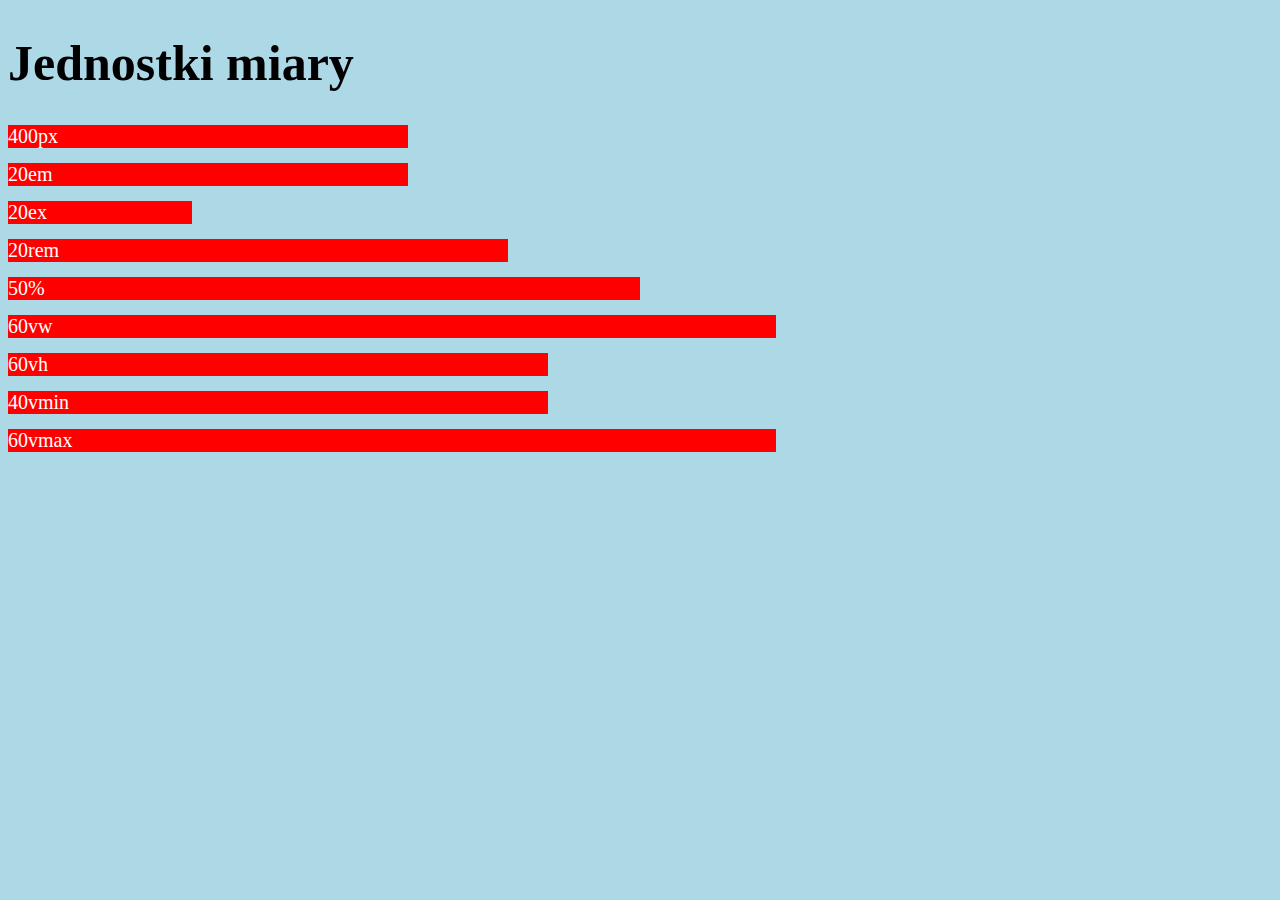
<file: jednostki-miary/index.html>
<!DOCTYPE html>
<html lang="en">
<head>
    <meta charset="UTF-8">
    <title>Document</title>
    <link rel="stylesheet" href="css/style.css">
</head>
<body>
    <h1>Jednostki miary</h1>
    <div id="container">
        <div id="pixele">400px</div>
        <div id="em">20em</div>
        <div id="ex">20ex</div>
        <div id="rem">20rem</div>
        <div id="procenty">50%</div>
        <div id="vw">60vw</div> 
        <div id="vh">60vh</div>
        <div id="vmin">40vmin</div> 
        <div id="vmax">60vmax</div>  
    </div>
</body>
</html>
</file>
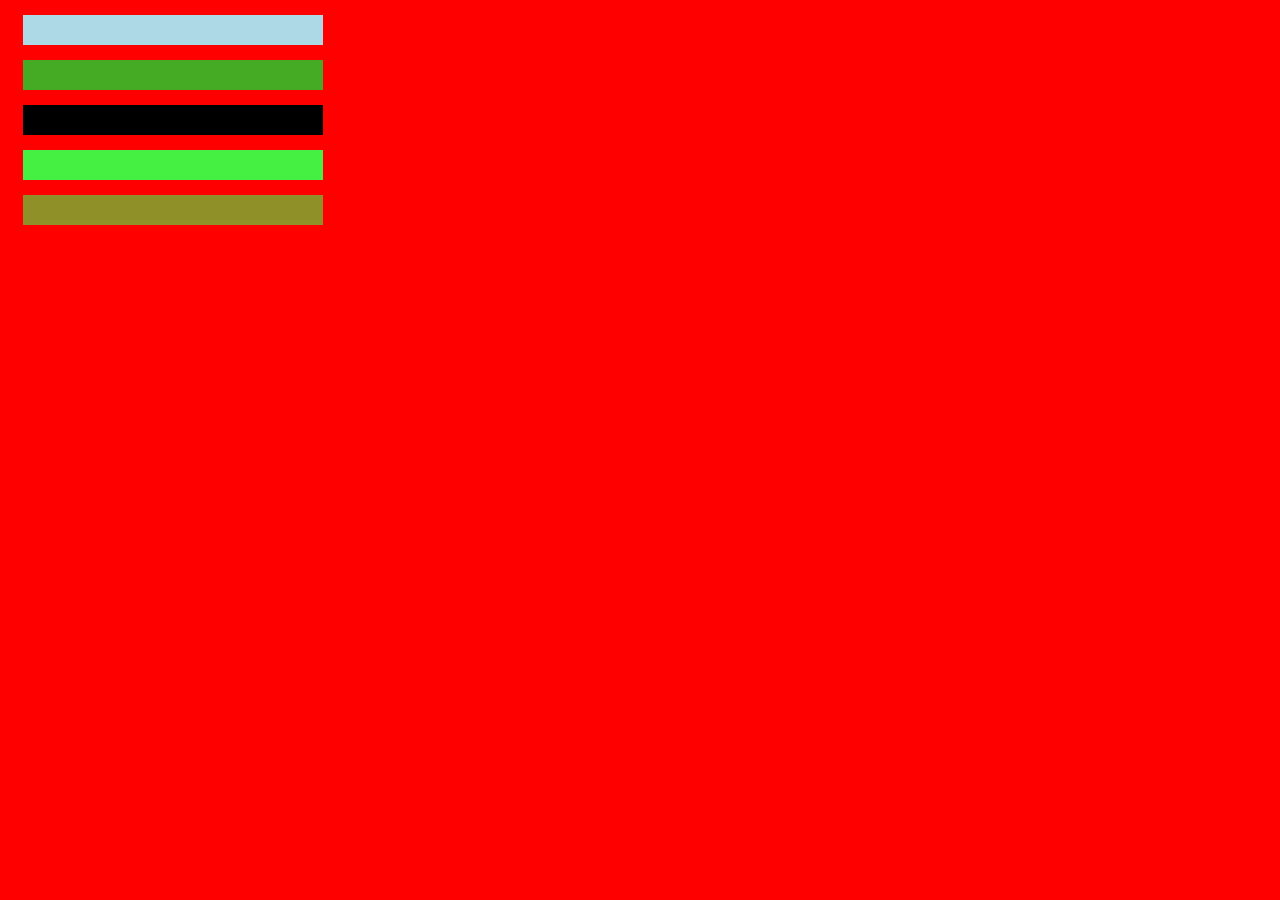
<file: kolory/index.html>
<!DOCTYPE html>
<html lang="en">
<head>
    <meta charset="UTF-8">
    <title>Kolory w CSS</title>
    <link rel="stylesheet" href="css/style.css">
</head>
<body>
    <div id="predefiniowane"></div>
    <div id="hexadecymalne"></div>
    <div id="skrocony-hex"></div>
    <div id="rgb"></div>
    <div id="rgba"></div>
</body>
</html>
</file>
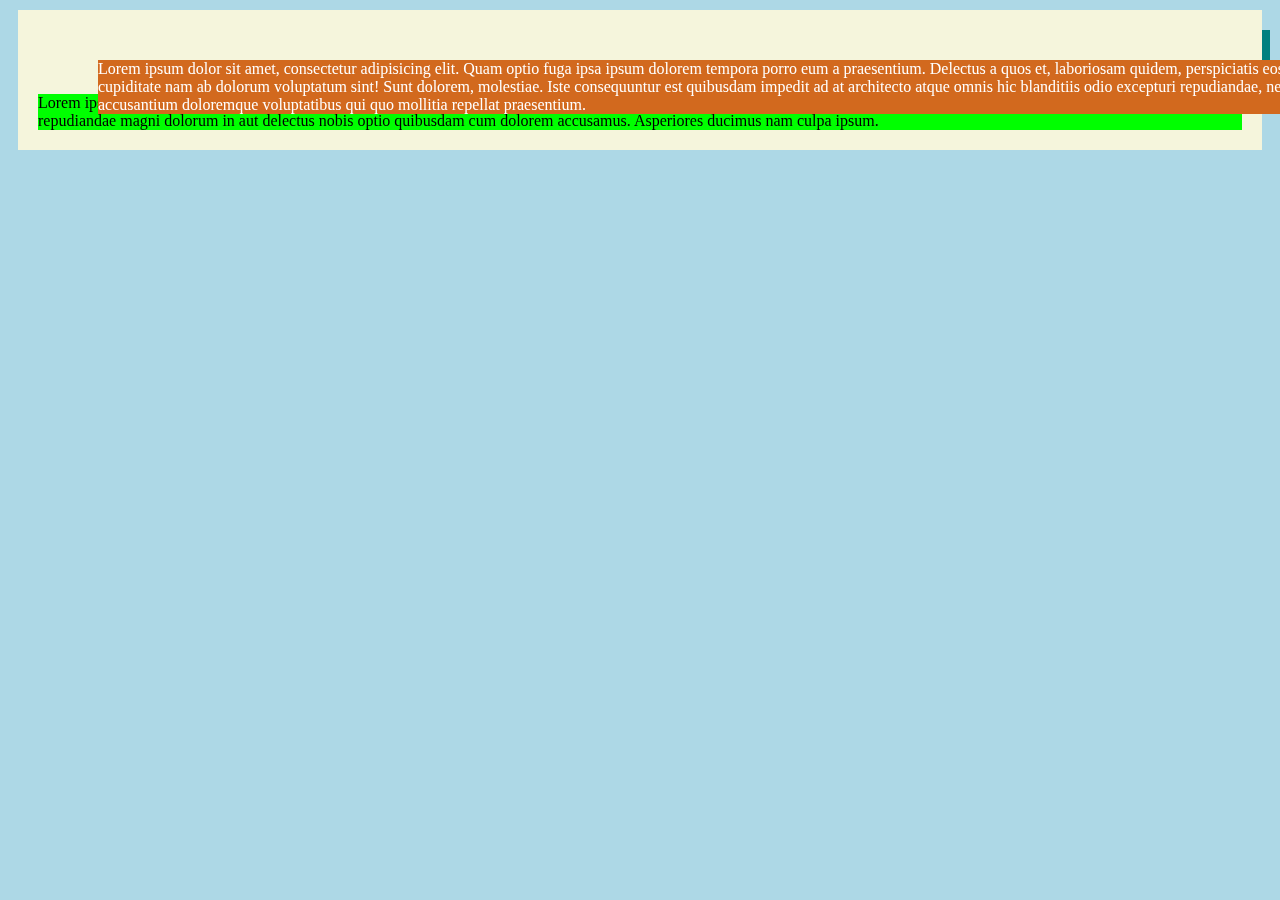
<file: pozycjonowanie/index.html>
<!DOCTYPE html>
<html lang="en">

<head>
    <meta charset="UTF-8">
    <title>Pozycjonowanie elementów</title>
    <link rel="stylesheet" href="css/style.css">
</head>

<body>
    <div id="kontener">
        <div id="pierwszy">Lorem ipsum dolor sit amet, consectetur adipisicing elit. Quam optio fuga ipsa ipsum dolorem tempora porro eum a praesentium. Delectus a quos et, laboriosam quidem, perspiciatis eos cupiditate nam ab dolorum voluptatum sint! Sunt dolorem, molestiae. Iste consequuntur est quibusdam impedit ad at architecto atque omnis hic blanditiis odio excepturi repudiandae, nemo accusantium doloremque voluptatibus qui quo mollitia repellat praesentium.
        </div>

        <div id="drugi">Lorem ipsum dolor sit amet, consectetur adipisicing elit. Ex, ad. Facere voluptate fugiat reprehenderit maxime dicta, id consequuntur labore voluptatibus omnis tempora voluptas repudiandae magni dolorum in aut delectus nobis optio quibusdam cum dolorem accusamus. Asperiores ducimus nam culpa ipsum.
        </div>
   
     </div>
         <div id="kontener-abs">
        <div id="pierwszy-abs">Lorem ipsum dolor sit amet, consectetur adipisicing elit. Quam optio fuga ipsa ipsum dolorem tempora porro eum a praesentium. Delectus a quos et, laboriosam quidem, perspiciatis eos cupiditate nam ab dolorum voluptatum sint! Sunt dolorem, molestiae. Iste consequuntur est quibusdam impedit ad at architecto atque omnis hic blanditiis odio excepturi repudiandae, nemo accusantium doloremque voluptatibus qui quo mollitia repellat praesentium.
        </div>

        <div id="drugi-abs">Lorem ipsum dolor sit amet, consectetur adipisicing elit. Ex, ad. Facere voluptate fugiat reprehenderit maxime dicta, id consequuntur labore voluptatibus omnis tempora voluptas repudiandae magni dolorum in aut delectus nobis optio quibusdam cum dolorem accusamus. Asperiores ducimus nam culpa ipsum.
        </div>
   
     </div>
</body>

</html>
</file>
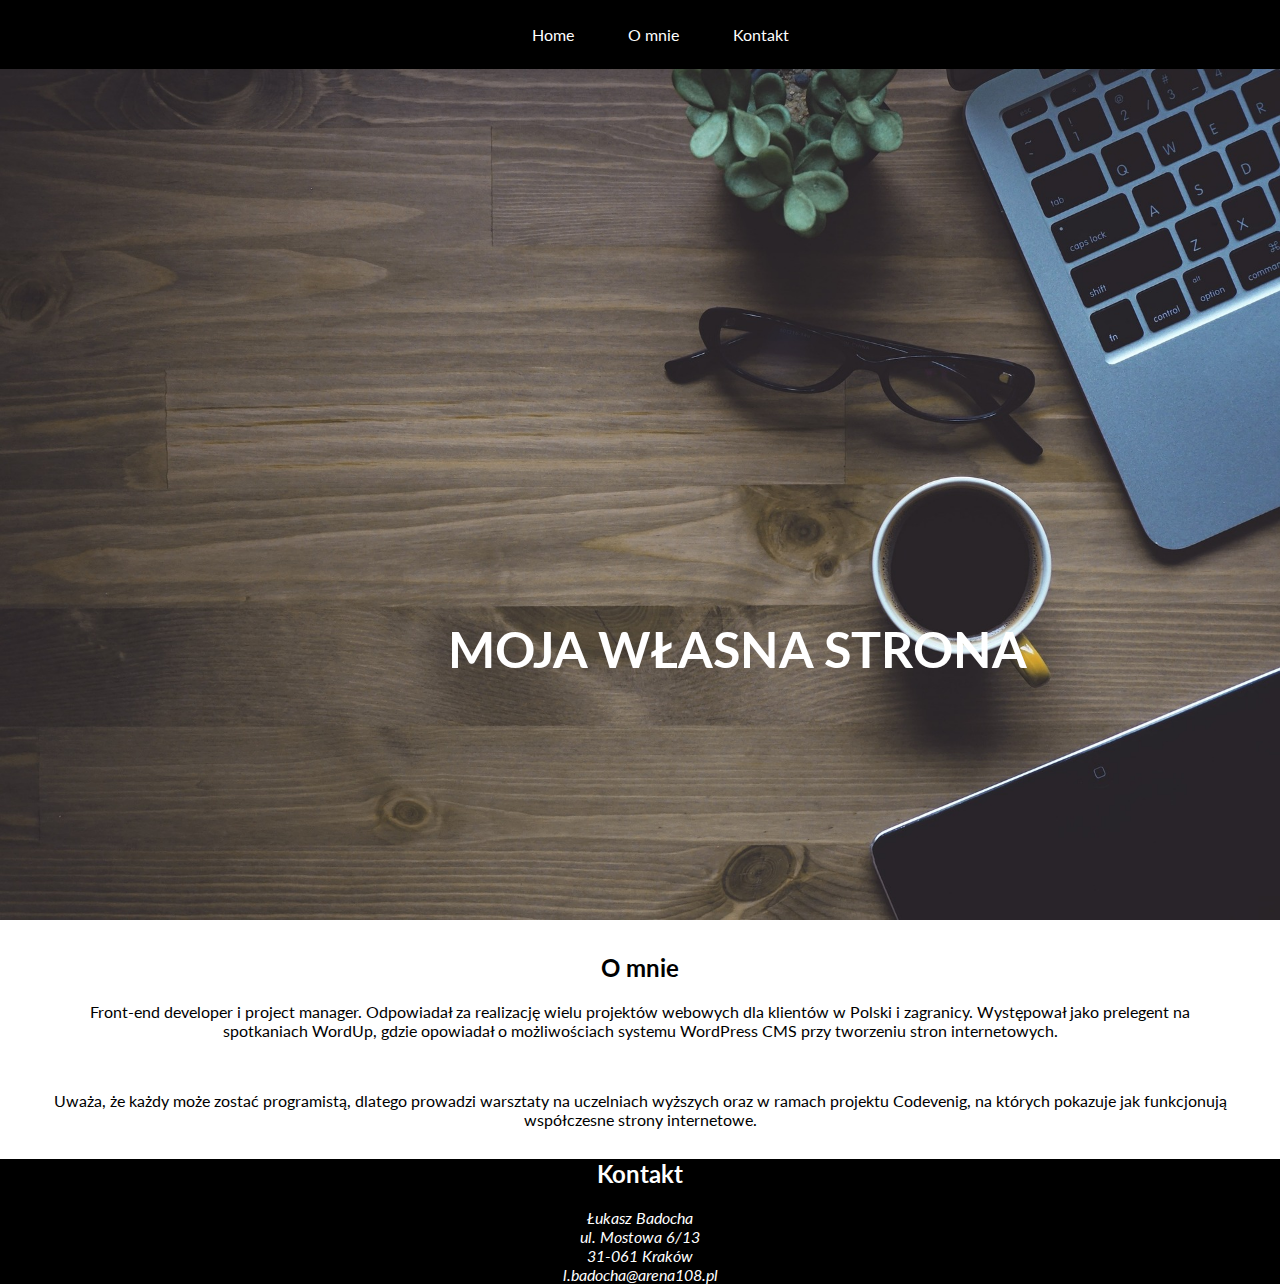
<file: projekt-do-poprawy/index.html>
<!DOCTYPE html>
<html lang="pl">

<head>
  <meta charset="UTF-8">
  <title>Warsztaty - HTML5 w praktyce</title>
  <link href='http://fonts.googleapis.com/css?family=Lato&subset=latin,latin-ext' rel='stylesheet' type='text/css'>
  <link rel="stylesheet" href="css/style.css">
</head>

<body>


  <nav id="menu">
   <ul>
    <li class="menu-item"><a href="#">Home</a></li>
    <li class="menu-item"><a href="#about">O mnie</a></li>
    <li class="menu-item"><a href="#contact">Kontakt</a></li>
  </ul>
</nav>

  <header id="header">
    <img src="img/header-background.jpg" alt="Zdjęcie nagłówkowe">
    <h1 id="main-header-text">Moja własna strona</h1>
  </header>

  <section id="about">
    <h2 id="about-header">O mnie</h2>
    <p class="about-content">Front-end developer i project manager. Odpowiadał za realizację wielu projektów webowych dla klientów w Polski i zagranicy. Występował jako prelegent na spotkaniach WordUp, gdzie opowiadał o możliwościach systemu WordPress CMS przy tworzeniu stron internetowych.</p>
    <br />

    <p class="about-content"> Uważa, że każdy może zostać programistą, dlatego prowadzi warsztaty na uczelniach wyższych oraz w ramach projektu Codevenig, na których pokazuje jak funkcjonują współczesne strony internetowe.</p>

  </section>


  <footer id="contact">
    <h2 id="contact-header">Kontakt</h2>
    <address id="contact-content">
      Łukasz Badocha<br /> 
      ul. Mostowa 6/13<br /> 
      31-061 Kraków<br />
      <a href="mailto:l.badocha@arena108.pl">l.badocha@arena108.pl</a>
    </address>
  </footer>
</body>

</html>
</file>
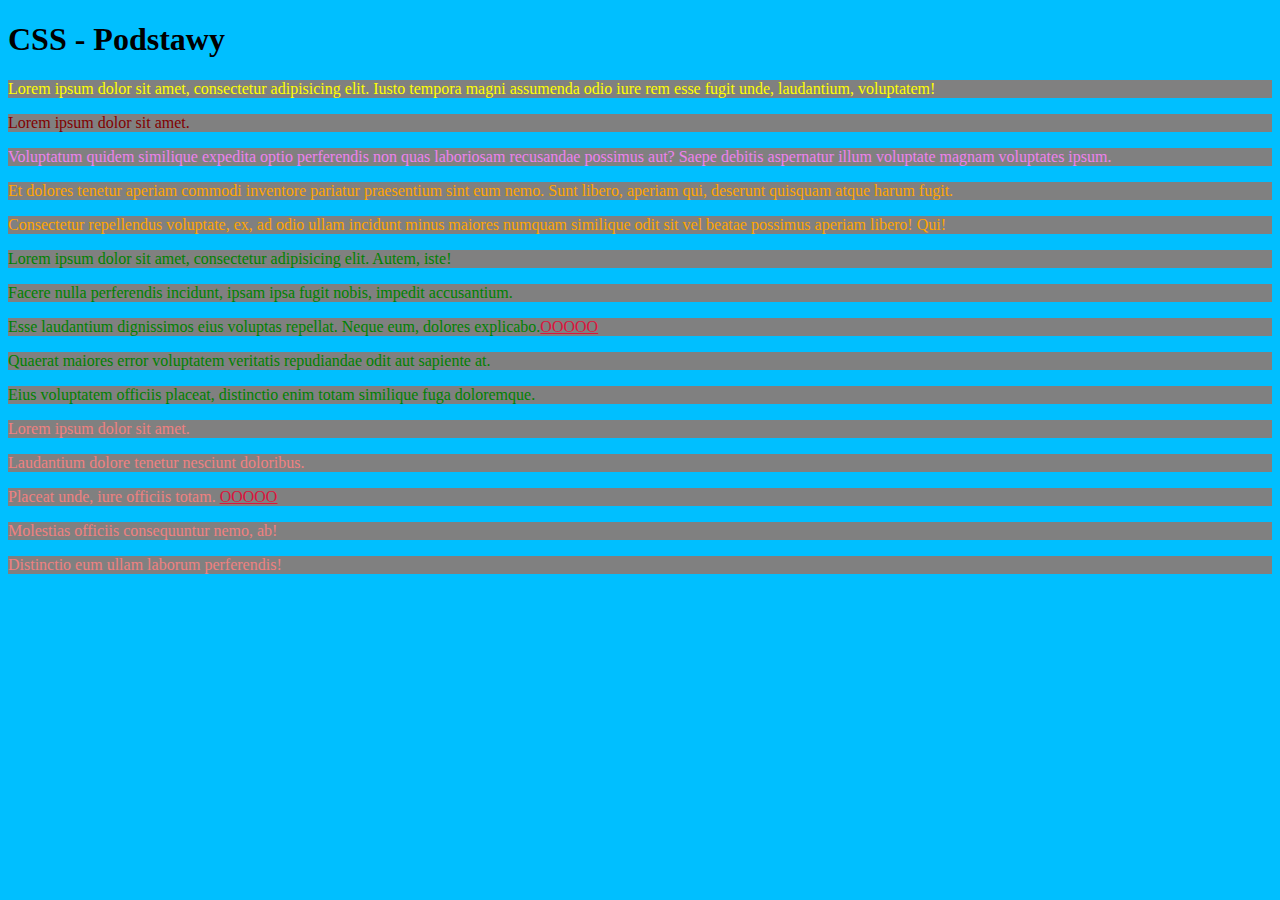
<file: selektory/index.html>
<!DOCTYPE html>
<html lang="en">

<head>
    <meta charset="UTF-8">
    <title>CSS - Podstawy</title>
    <link rel="stylesheet" href="css/style.css">
</head>

<body>
    <h1>CSS - Podstawy</h1>
    <p id="selektor-po-id">Lorem ipsum dolor sit amet, consectetur adipisicing elit. Iusto tempora magni assumenda odio iure rem esse fugit unde, laudantium, voluptatem!</p>
    <p>Lorem ipsum dolor sit amet.</p>
    <p class="selektor-po-klasie">Voluptatum quidem similique expedita optio perferendis non quas laboriosam recusandae possimus aut? Saepe debitis aspernatur illum voluptate magnam voluptates ipsum.</p>
    <p>Et dolores tenetur aperiam commodi inventore pariatur praesentium sint eum nemo. Sunt libero, aperiam qui, deserunt quisquam atque harum fugit.</p>
    <p>Consectetur repellendus voluptate, ex, ad odio ullam incidunt minus maiores numquam similique odit sit vel beatae possimus aperiam libero! Qui!</p>

    <div id="moniki">
        <p>Lorem ipsum dolor sit amet, consectetur adipisicing elit. Autem, iste!</p>
        <p>Facere nulla perferendis incidunt, ipsam ipsa fugit nobis, impedit accusantium.</p>
        <p>Esse laudantium dignissimos eius voluptas repellat. Neque eum, dolores explicabo.<a href="hihhk">OOOOO</a></p>
        <p>Quaerat maiores error voluptatem veritatis repudiandae odit aut sapiente at.</p>
        <p>Eius voluptatem officiis placeat, distinctio enim totam similique fuga doloremque.</p>

        <div>
            <p>Lorem ipsum dolor sit amet.</p>
            <p>Laudantium dolore tenetur nesciunt doloribus.</p>
            <p>Placeat unde, iure officiis totam.
            <a href="hihhk">OOOOO</a></p>
            <p>Molestias officiis consequuntur nemo, ab!</p>
            <p>Distinctio eum ullam laborum perferendis!</p>
        </div>
       
    </div>
</body>

</html>
</file>
<file: jednostki-miary/css/style.css>
html {
    font-size: 25px;
    background-color: lightblue;
}

#container {
    font-size: 20px;
}
#container > div {
    background-color: red;
    margin-bottom: 15px;
    color: white;
}

#pixele {
    width: 400px;
}

#em {
    width: 20em;
}

#ex {
    width: 20ex;
}
#rem {
    width: 20rem;
}

#procenty {
    width: 50%;
}
#vw {
    width: 60vw;
}

#vh {
    width: 60vh;
}
#vmin {
    width: 60vmin;
}

#vmax {
    width: 60vmax;
}
</file>
<file: kolory/css/style.css>
body {
    background-color: red;
}

div {
    width: 300px;
    height: 30px;
    margin: 15px;    
}

#predefiniowane {
    background-color: lightblue;
}

#hexadecymalne {
    background-color: #45aa24;
}

#skrocony-hex {
    background-color: #000;
}

#rgb {
    background-color: rgb(69, 240, 67)
}

#rgba {
    background-color: rgba(69, 240, 67, 0.6);
}
</file>
<file: pozycjonowanie/css/style.css>
body {
    background-color: lightblue;
}

div {
    margin: 10px;
}

div#kontener {
    background-color: beige;
    padding: 10px;
}

div#kontener > div#pierwszy {
    background-color: chocolate;
    color: white;
    position: relative;
    top: 30px;
    left: 60px;
}

div#kontener > div#drugi {
    background-color: lime;
}


div {
    margin: 10px;
}

div#kontener-abs {
    background-color: teal;
    padding: 10px;
    position: fixed;
    top: 20px;
    left: 40px;
    z-index: -200;
}

div#kontener-abs > div#pierwszy-abs {
    background-color: blueviolet;
    color: greenyellow;
    position: absolute;
    top: 30px;
    left: 60px;
}

div#kontener-abs > div#drugi-abs {
    background-color: cyan;
}
</file>
<file: projekt-do-poprawy/css/style.css>
body {
    font-family: 'Lato', sans-serif;
    margin: 0;

}

#menu {
    background-color: black;
    text-align: center;
    display: block;
    margin:
}

.menu-item {
    display: inline-block;
    padding: 25px;
}

.menu-item a:hover {
    color: blueviolet;
}

ul {
    margin: 0;
}

ul > li {
    list-style: none;
}

a {
    color: white;
    text-decoration: none;
}

img {
    position: relative;
    width: 100%;
}

#header {
    text-align: center;
}

#main-header-text {
    color: white;
    position: absolute;
    top: 65%;
    left: 35%;
    font-size: 50px;
    text-transform: uppercase;
}

section {
    text-align: center;
    margin: 30px 0;
    padding: 0 50px;
}

#contact #contact-header {
    margin-bottom: 20px;
}

footer {
    top: 25px;
    background-color: black;
    color: white;
    text-align: center;
}
</file>
<file: selektory/css/style.css>
body {
    background-color: deepskyblue;
}

p {
    background-color: gray;
    color: #fff;
}

#selektor-po-id {
	color: yellow;
}

.selektor-po-klasie  {
    color: violet !important;
}

#moniki p {
    color: green;
}

div#moniki> div> p {
    color: lightcoral;
}

p#selektor-po-id ~ p {
    color: orange
}

p#selektor-po-id + p {
    color: maroon;
}
p > a {
    color: crimson;
}
</file>
